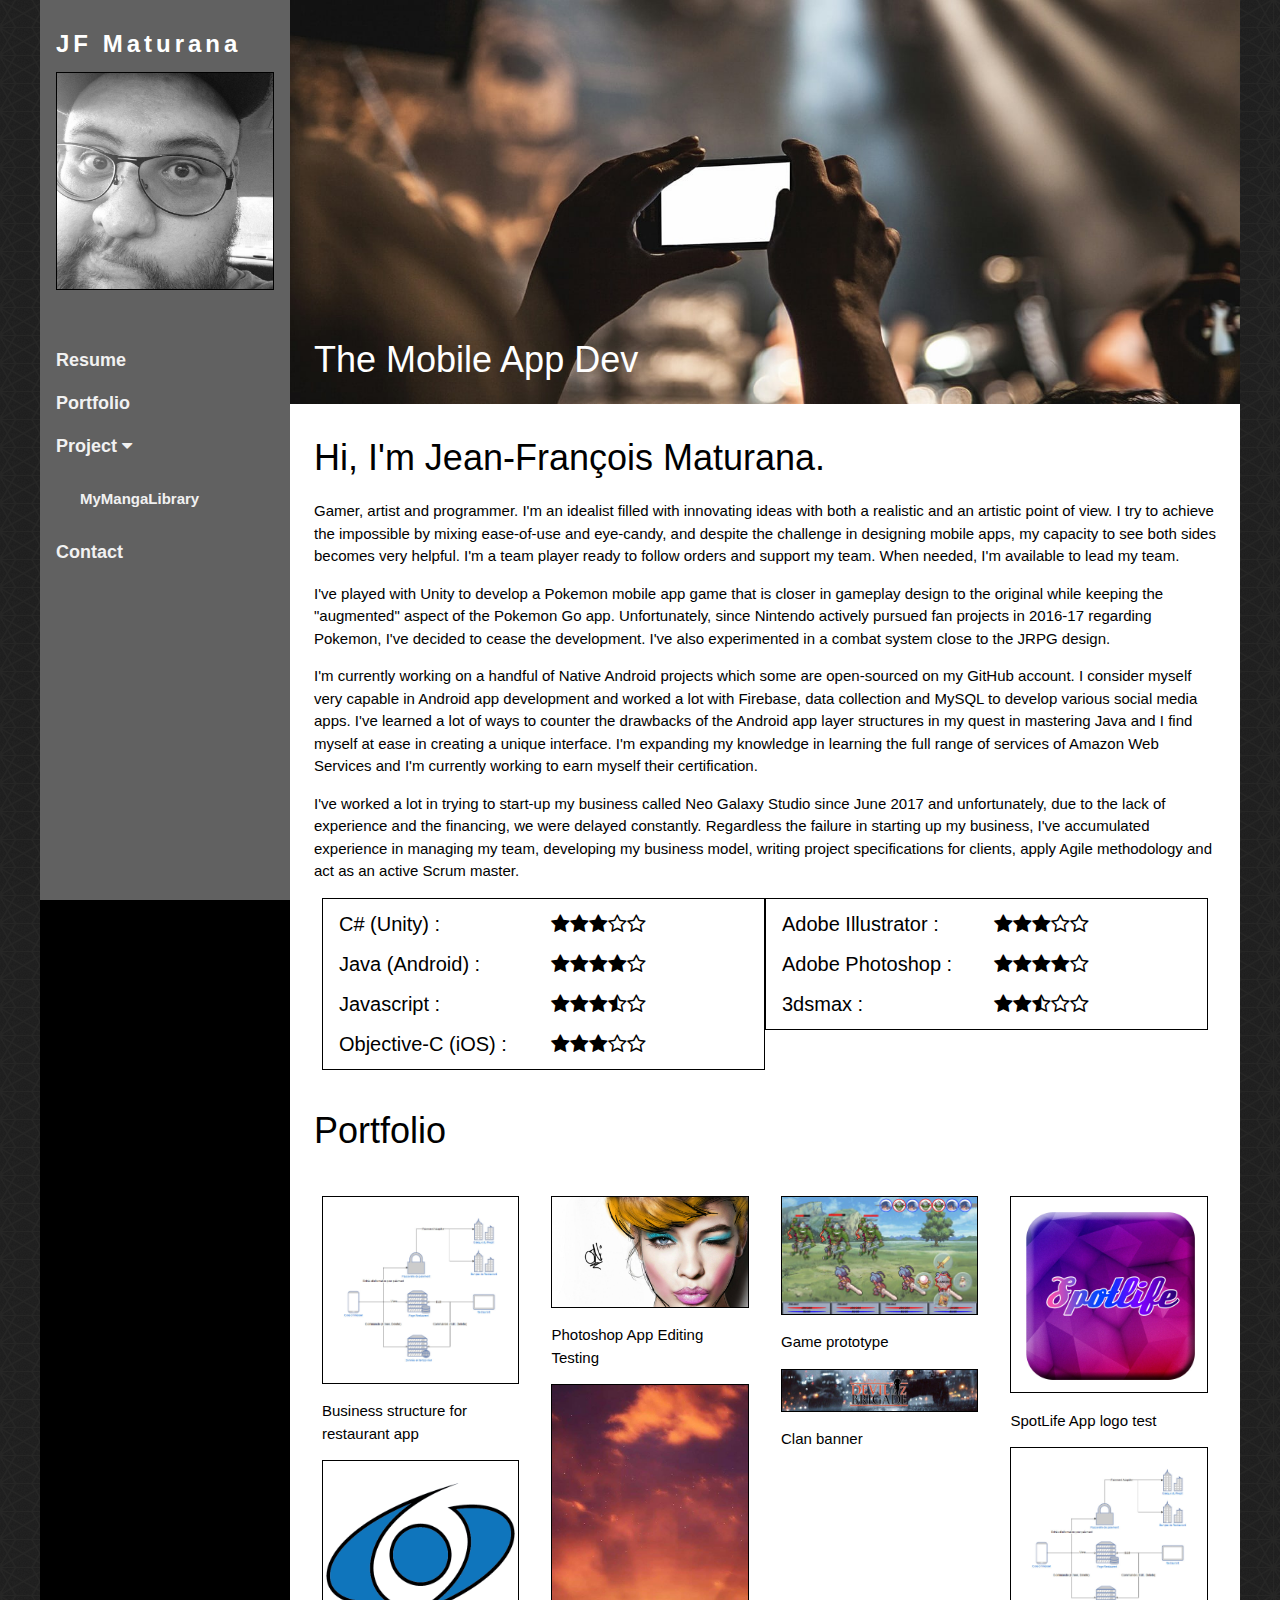
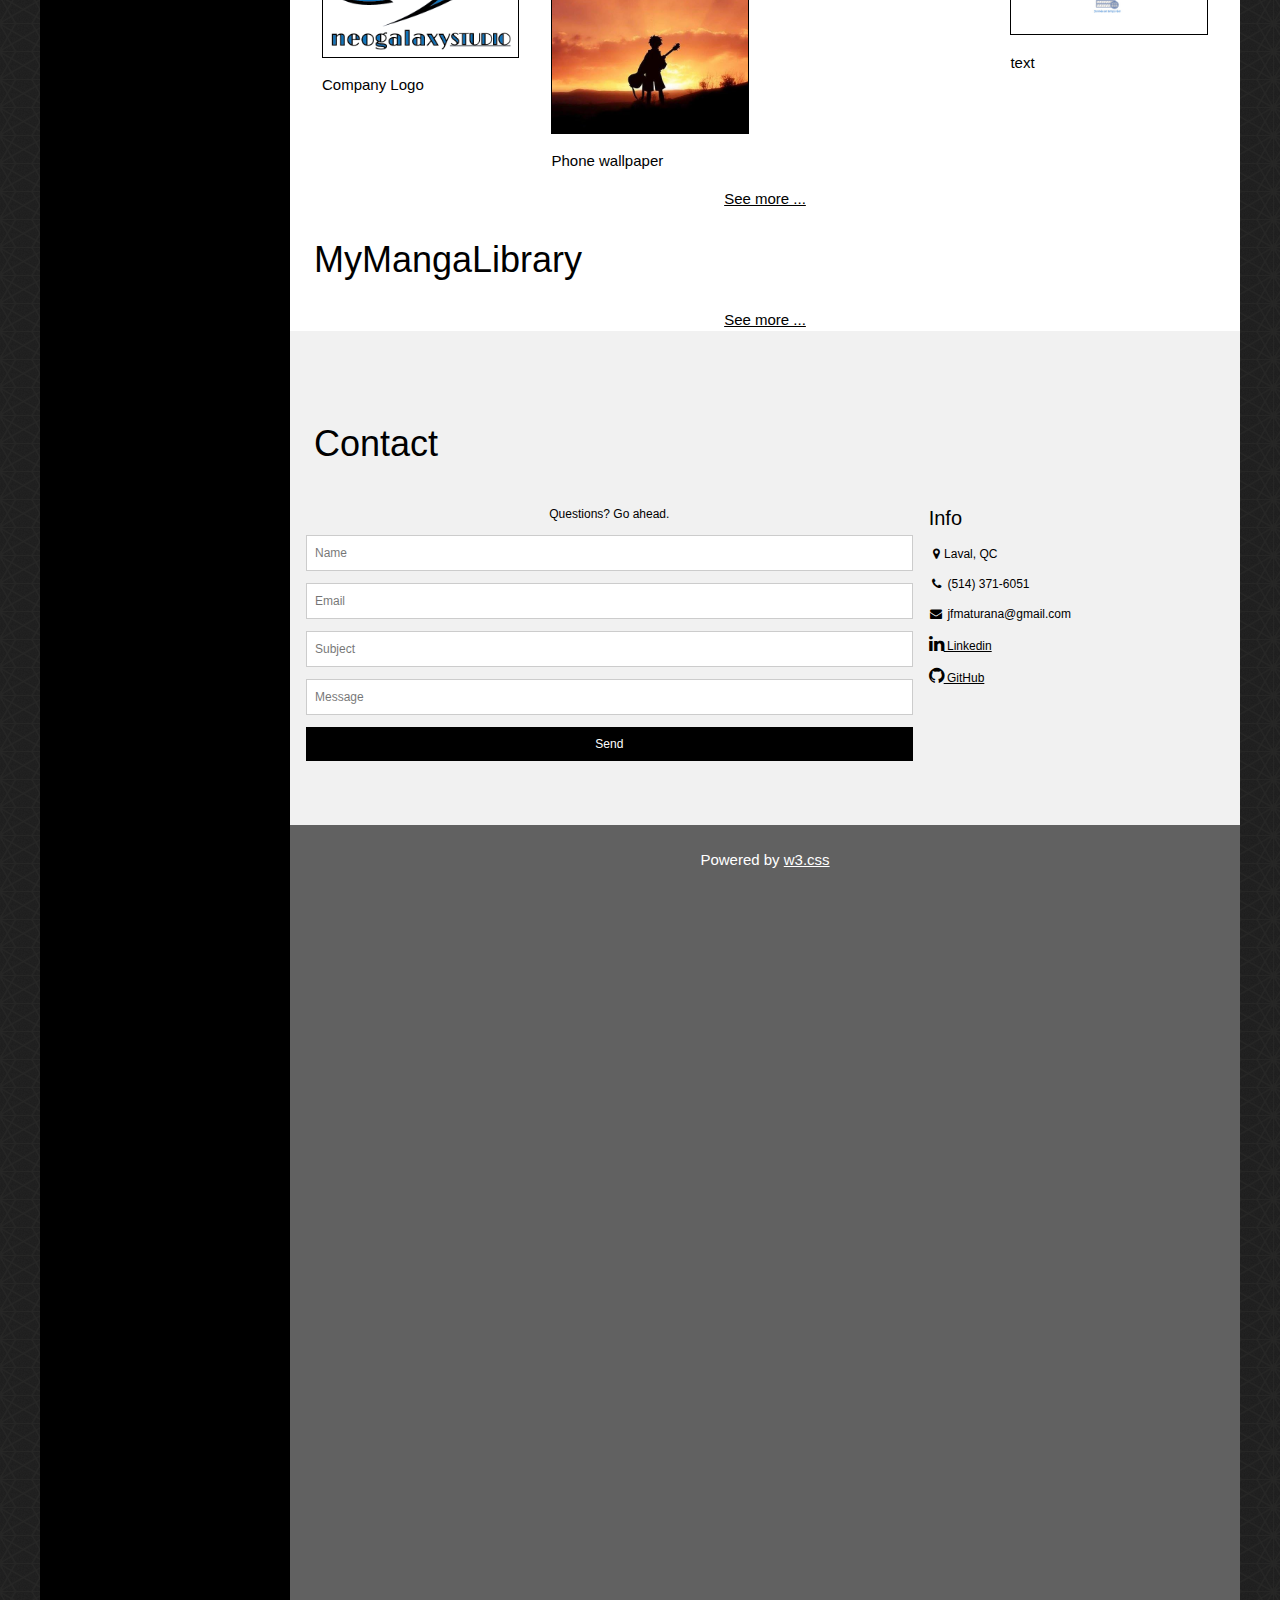
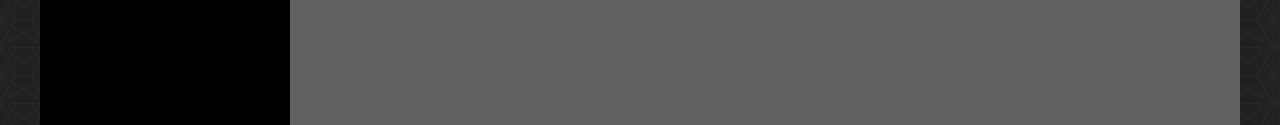
<file: index.html>
<!DOCTYPE html>
<html lang="en">
<head>
    <meta charset="UTF-8">
    <title>JF Maturana CV</title>
    <meta name="viewport" content="width=device-width, initial-scale=1">
    <link rel="stylesheet" href="css/w3.css">
    <link rel="stylesheet" href="css/font-awesome.css">
    <link rel="stylesheet" href="https://cdnjs.cloudflare.com/ajax/libs/font-awesome/4.7.0/css/font-awesome.min.css">
    
    <style type="text/css">
        html{
            background-image: url("css/black_thread.png");
            background-repeat: repeat;
        }
    </style>

    <script language="JavaScript">
        function imgPrev(img1){
            document.getElementById('preview').style.display='block';
            document.getElementById('preview_content').src=img1;
        }
    </script>

</head>
<body class="w3-black w3-content" style="max-width:1200px;">

<!-- Sidebar/menu -->
<nav class="w3-sidebar w3-bar-block w3-dark-gray w3-collapse w3-top" style="z-index:3;width:250px" id="mySidebar">
    <div class="w3-container w3-display-container w3-padding-16">
        <i onclick="w3_close()" class="fa fa-remove w3-hide-large w3-button w3-display-topright"></i>
        <h3 class="w3-wide w3-mobile"><b>JF Maturana</b></h3>
        <img class="w3-image w3-grayscale-max w3-border w3-border-black" src="img/profile.jpg">
    </div>
    <div class="w3-padding-32 w3-large w3-text-light-gray" style="font-weight:bold">
        <a href="#resume" class="w3-bar-item w3-button w3-mobile">Resume</a>
        <a href="#portfolio" class="w3-bar-item w3-button w3-mobile">Portfolio</a>
        <a onclick="myAccFunc()" href="javascript:void(0)" class="w3-button w3-mobile" id="myBtn">
            Project <i class="fa fa-caret-down"></i>
        </a>
        <div id="demoAcc" class="w3-bar-block w3-hide w3-padding-large w3-medium">
            <a href="#mymangalibrary" class="w3-bar-item w3-button w3-mobile">MyMangaLibrary</a>
        </div>
        <a href="#footer" class="w3-bar-item w3-button w3-padding w3-mobile">Contact</a>
    </div>
</nav>

<!-- Top menu on small screens -->
<header class="w3-bar w3-top w3-hide-large w3-dark-gray w3-xlarge">
    <div class="w3-bar-item w3-padding-24 w3-wide"><b>JF Maturana</b></div>
    <a href="javascript:void(0)" class="w3-bar-item w3-button w3-padding-24 w3-right" onclick="w3_open()"><i class="fa fa-bars"></i></a>
</header>

<!-- Overlay effect when opening sidebar on small screens -->
<div class="w3-overlay w3-hide-large" onclick="w3_close()" style="cursor:pointer" title="close side menu" id="myOverlay"></div>

<!-- !PAGE CONTENT! -->
<div class="w3-main" style="margin-left:250px">

    <!-- Top header -->
    <div class="w3-display-container w3-xlarge w3-white">
        <img class="w3-image" src="img/phoneheld.jpg" alt="Handheld mobile phone">
        <div class="w3-display-bottomleft w3-padding-large w3-text-white">
            <h1>The Mobile App Dev</h1>
        </div>
    </div>

    <!-- Resume -->
    <div class="w3-container w3-white w3-padding-large" id="resume">
        <h1>Hi, I'm Jean-François Maturana.</h1>
        <p>Gamer, artist and programmer. I'm an idealist filled with innovating ideas with both a realistic and an artistic point of view. I try to achieve the impossible by mixing ease-of-use and eye-candy, and despite the challenge in designing mobile apps, my capacity to see both sides becomes very helpful. I'm a team player ready to follow orders and support my team. When needed, I'm available to lead my team.</p>
        <p>I've played with Unity to develop a Pokemon mobile app game that is closer in gameplay design to the original while keeping the "augmented" aspect of the Pokemon Go app. Unfortunately, since Nintendo actively pursued fan projects in 2016-17 regarding Pokemon, I've decided to cease the development. I've also experimented in a combat system close to the JRPG design.</p>
        <p>I'm currently working on a handful of Native Android projects which some are open-sourced on my GitHub account. I consider myself very capable in Android app development and worked a lot with Firebase, data collection and MySQL to develop various social media apps. I've learned a lot of ways to counter the drawbacks of the Android app layer structures in my quest in mastering Java and I find myself at ease in creating a unique interface. I'm expanding my knowledge in learning the full range of services of Amazon Web Services and I'm currently working to earn myself their certification.</p>
        <!-- TODO: Write about photoshop, illustrator and 3dsmax. -->
        <p>I've worked a lot in trying to start-up my business called Neo Galaxy Studio since June 2017 and unfortunately, due to the lack of experience and the financing, we were delayed constantly. Regardless the failure in starting up my business, I've accumulated experience in managing my team, developing my business model, writing project specifications for clients, apply Agile methodology and act as an active Scrum master.</p>
        <div class="w3-row-padding">
            <div class="w3-border w3-border-black w3-row-padding w3-half">
                <div class="w3-half">
                    <h4>C# (Unity) : </h4>
                    <h4>Java (Android) : </h4>
                    <h4>Javascript : </h4>
                    <h4>Objective-C (iOS) : </h4>
                </div>
                <div class="w3-half">
                    <h4><i class="fa fa-star"></i><i class="fa fa-star"></i><i class="fa fa-star"></i><i class="fa fa-star-o"></i><i class="fa fa-star-o"></i></h4>
                    <h4><i class="fa fa-star"></i><i class="fa fa-star"></i><i class="fa fa-star"></i><i class="fa fa-star"></i><i class="fa fa-star-o"></i></h4>
                    <h4><i class="fa fa-star"></i><i class="fa fa-star"></i><i class="fa fa-star"></i><i class="fa fa-star-half-o"></i><i class="fa fa-star-o"></i></h4>
                    <h4><i class="fa fa-star"></i><i class="fa fa-star"></i><i class="fa fa-star"></i><i class="fa fa-star-o"></i><i class="fa fa-star-o"></i></h4>
                </div>
            </div>
            <div class="w3-border w3-border-black w3-row-padding w3-half">
                <div class="w3-half">
                    <h4>Adobe Illustrator : </h4>
                    <h4>Adobe Photoshop : </h4>
                    <h4>3dsmax : </h4>
                </div>
                <div class="w3-half">
                    <h4><i class="fa fa-star"></i><i class="fa fa-star"></i><i class="fa fa-star"></i><i class="fa fa-star-o"></i><i class="fa fa-star-o"></i></h4>
                    <h4><i class="fa fa-star"></i><i class="fa fa-star"></i><i class="fa fa-star"></i><i class="fa fa-star"></i><i class="fa fa-star-o"></i></h4>
                    <h4><i class="fa fa-star"></i><i class="fa fa-star"></i><i class="fa fa-star-half-o"></i><i class="fa fa-star-o"></i><i class="fa fa-star-o"></i></h4>
                </div>
            </div>
        </div>
    </div>

    <!-- Portfolio grid -->
    <div class="w3-row w3-white" id="portfolio">
        <div class="w3-container w3-padding-large">
            <h1>Portfolio</h1>
        </div>
        <div class="w3-margin">
            <div class="w3-col l3 s6">
                <div class="w3-container">
                    <a href="javascript:void(0)" onclick="imgPrev('img/gallery/modele_affaire.jpg')"><img class="w3-hover-opacity w3-border w3-border-black" src="img/gallery/modele_affaire.jpg" style="width:100%"></a>
                    <p>Business structure for restaurant app</p>
                </div>
                <div class="w3-container">
                    <a href="javascript:void(0)" onclick="imgPrev('img/gallery/company_logo.png')"><img class="w3-hover-opacity w3-border w3-border-black" src="img/gallery/company_logo.png" style="width:100%"></a>
                    <p>Company Logo</p>
                </div>
            </div>

            <div class="w3-col l3 s6">
                <div class="w3-container">
                    <a href="javascript:void(0)" onclick="imgPrev('img/gallery/photoshop.jpg')"><img class="w3-hover-opacity w3-border w3-border-black" src="img/gallery/photoshop.jpg" style="width:100%"></a>
                    <p>Photoshop App Editing Testing</p>
                </div>
                <div class="w3-container">
                    <a href="javascript:void(0)" onclick="imgPrev('img/gallery/wallpaper01.jpg')"><img class="w3-hover-opacity w3-border w3-border-black" src="img/gallery/wallpaper01.jpg" style="width:100%"></a>
                    <p>Phone wallpaper</p>
                </div>
            </div>

            <div class="w3-col l3 s6">
                <div class="w3-container">
                    <a href="javascript:void(0)" onclick="imgPrev('img/gallery/game_prototype.jpg')"><img class="w3-hover-opacity w3-border w3-border-black" src="img/gallery/game_prototype.jpg" style="width:100%"></a>
                    <p>Game prototype</p>
                </div>
                <div class="w3-container">
                    <a href="javascript:void(0)" onclick="imgPrev('img/gallery/clan_banner.jpg')"><img class="w3-hover-opacity w3-border w3-border-black" src="img/gallery/clan_banner.jpg" style="width:100%"></a>
                    <p>Clan banner</p>
                </div>
            </div>

            <div class="w3-col l3 s6">
                <div class="w3-container">
                    <a href="javascript:void(0)" onclick="imgPrev('img/gallery/app_logo_test.jpg')"><img class="w3-hover-opacity w3-border w3-border-black" src="img/gallery/app_logo_test.jpg" style="width:100%"></a>
                    <p>SpotLife App logo test</p>
                </div>
                <div class="w3-container">
                    <a href="javascript:void(0)" onclick="imgPrev('img/gallery/modele_affaire.jpg')"><img class="w3-hover-opacity w3-border w3-border-black" src="img/gallery/modele_affaire.jpg" style="width:100%"></a>
                    <p>text</p>
                </div>
            </div>
        </div>
    </div>

    <div class="w3-container w3-white w3-center">
        <a href="portfolio.html">See more ...</a>
    </div>

    <!-- Projects -->
    <div class="w3-container w3-white w3-padding-large">
        <div id="mymangalibrary">
            <h1>MyMangaLibrary</h1>
        </div>
    </div>

    <div class="w3-container w3-white w3-center">
        <a href="MyMangaLibrary.html">See more ...</a>
    </div>

    <!-- Footer -->
    <footer class="w3-padding-64 w3-light-grey w3-small w3-center" id="footer">
        <div class="w3-container w3-left w3-padding-large">
            <h1>Contact</h1>
        </div>
        <div class="w3-row-padding">
            <div class="w3-twothird s4">
                <p>Questions? Go ahead.</p>
                <form action="/action_page.php" target="_blank">
                    <p><input class="w3-input w3-border" type="text" placeholder="Name" name="Name" required></p>
                    <p><input class="w3-input w3-border" type="text" placeholder="Email" name="Email" required></p>
                    <p><input class="w3-input w3-border" type="text" placeholder="Subject" name="Subject" required></p>
                    <p><input class="w3-input w3-border" type="text" placeholder="Message" name="Message" required></p>
                    <button type="submit" class="w3-button w3-block w3-black">Send</button>
                </form>
            </div>

            <div class="w3-third s4 w3-justify">
                <h4>Info</h4>
                <p><i class="fa fa-fw fa-map-marker"></i>Laval, QC</p>
                <p><i class="fa fa-fw fa-phone"></i> (514) 371-6051</p>
                <p><i class="fa fa-fw fa-envelope"></i> jfmaturana@gmail.com</p>
                <a href="https://www.linkedin.com/in/jean-fran%C3%A7ois-maturana/"><p><i class="fa fa-linkedin w3-hover-opacity w3-large"></i> Linkedin</p></a>
                <a href="https://github.com/201696387/"><p><i class="fa fa-github w3-hover-opacity w3-large"></i> GitHub</p></a>
            </div>
        </div>
    </footer>

    <div class="w3-dark-gray w3-center w3-padding-24"  style="min-height: 100vh;">Powered by <a href="https://www.w3schools.com/w3css/default.asp" title="W3.CSS" target="_blank" class="w3-hover-opacity">w3.css</a></div>

    <!-- End page content -->
</div>

<!-- Image preview -->
<div id="preview" class="w3-modal">
    <div class="w3-modal-content w3-animate-zoom w3-gray" style="padding: 16px">
        <div class="w3-container w3-white w3-center">
            <i onclick="document.getElementById('preview').style.display='none'" class="fa fa-remove w3-right w3-button w3-transparent w3-xxlarge"></i>
            <div class="w3-image">
                <img class="w3-padding-16" id="preview_content" style="max-width:80%;">
            </div>
        </div>
    </div>
</div>

<script>
    // Accordion
    function myAccFunc() {
        var x = document.getElementById("demoAcc");
        if (x.className.indexOf("w3-show") == -1) {
            x.className += " w3-show";
        } else {
            x.className = x.className.replace(" w3-show", "");
        }
    }

    // Click on the "Jeans" link on page load to open the accordion for demo purposes
    document.getElementById("myBtn").click();


    // Script to open and close sidebar
    function w3_open() {
        document.getElementById("mySidebar").style.display = "block";
        document.getElementById("myOverlay").style.display = "block";
    }

    function w3_close() {
        document.getElementById("mySidebar").style.display = "none";
        document.getElementById("myOverlay").style.display = "none";
    }
</script>

</body>
</html>
</file>
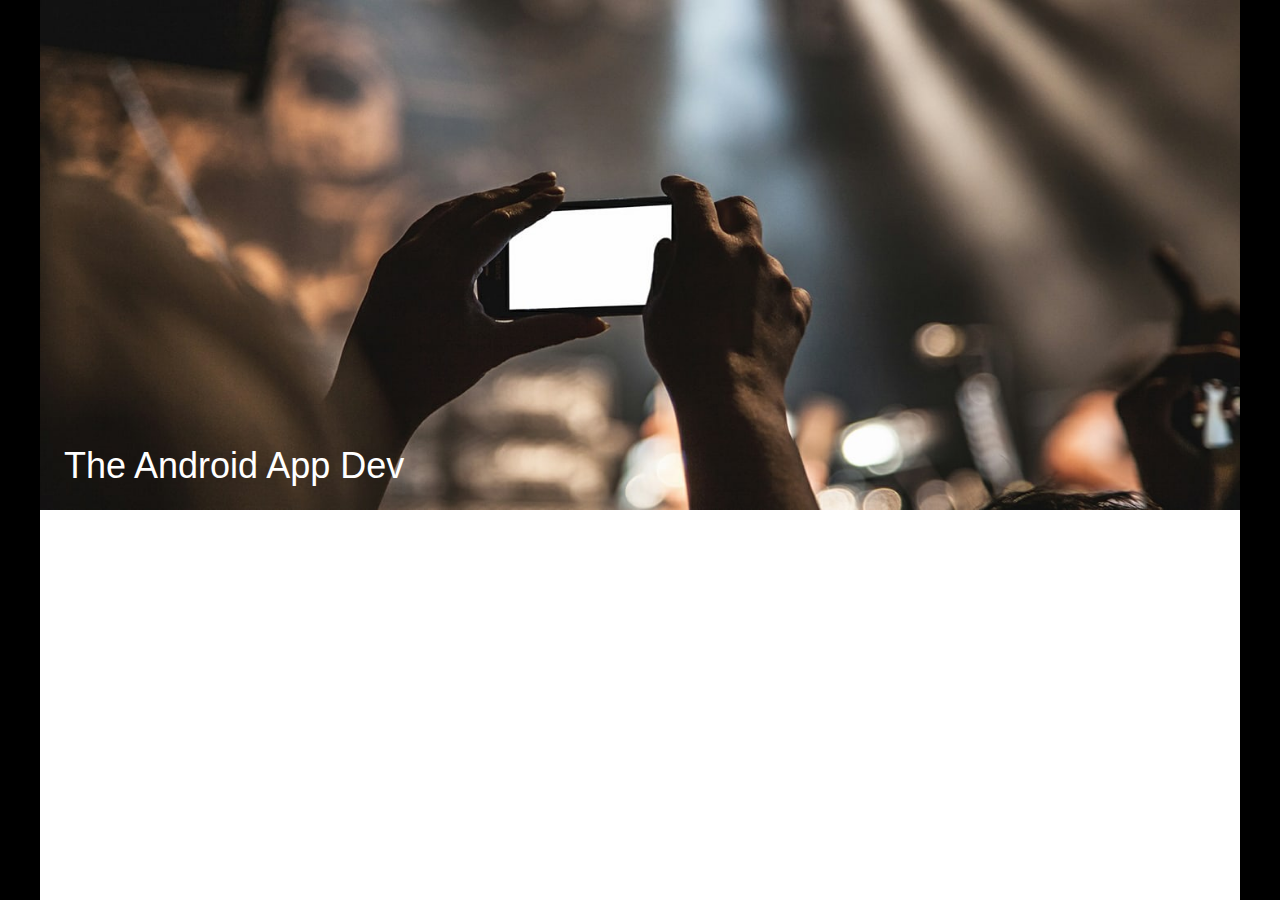
<file: MyMangaLibrary.html>
<!DOCTYPE html>
<html lang="en">
<head>
    <meta charset="UTF-8">
    <title>JFM`s MyMangaLibrary</title>
    <meta name="viewport" content="width=device-width, initial-scale=1">
    <link rel="stylesheet" href="css/w3.css">
    <link rel="stylesheet" href="css/font-awesome.css">
    <link rel="stylesheet" href="https://cdnjs.cloudflare.com/ajax/libs/font-awesome/4.7.0/css/font-awesome.min.css">


</head>
<body class="w3-black w3-content" style="max-width:1200px;">

<!-- !PAGE CONTENT! -->
<div class="w3-main w3-white"  style="min-height: 100vh;">

    <!-- Top header -->
    <div class="w3-display-container w3-xlarge">
        <img class="w3-image" src="img/phoneheld.jpg" alt="Handheld mobile phone">
        <div class="w3-display-bottomleft w3-padding-large w3-text-white">
            <h1>The Android App Dev</h1>
        </div>
    </div>

    <!-- Resume -->
    <div class="w3-container w3-white w3-padding-large" id="resume">
    </div>

</div>

</body>
</html>
</file>
